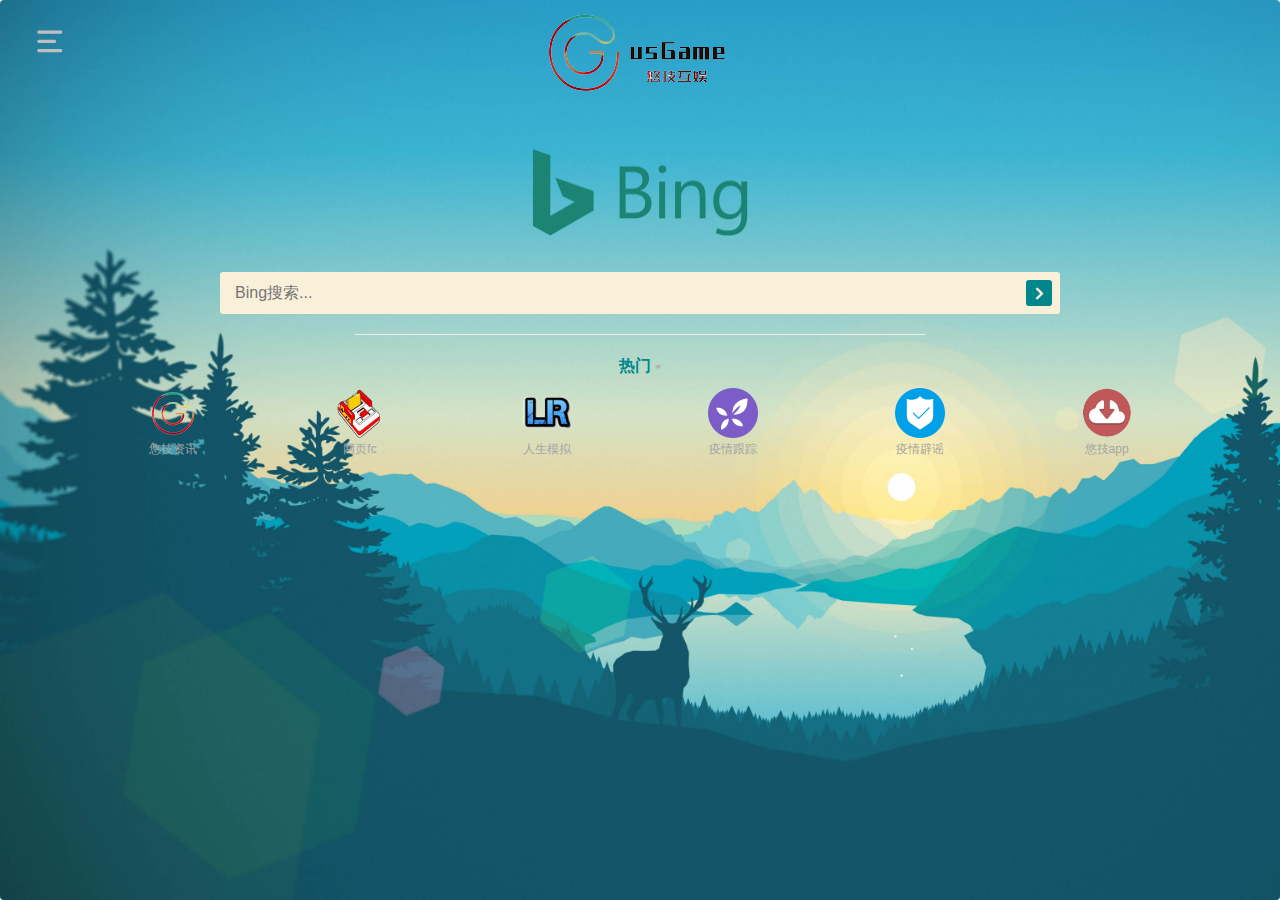
<file: index.html>
<!DOCTYPE html>
<html>
<head>
  <meta http-equiv="Content-Type" content="text/html; charset=UTF-8">
  <meta name="viewport" content="width=device-width, initial-scale=1.0">
  <meta http-equiv="X-UA-Compatible" content="IE=edge,chrome=1">
  <title id="title">usGame-悠技聚合-悠技导航</title>
  <meta name="keywords" content="悠技互娱导航">
  <meta name="description" content="悠技互娱导航">
  <link rel="stylesheet icon" href="img/icon.ico"/>
  <link rel="stylesheet" type="text/css" href="bootstrap/bootstrap.css">
  <link rel="stylesheet" href="css/font-awesome.min.css">
  <script type="text/javascript" src="js/jQuery.js"></script>
  <script type="text/javascript" src="bootstrap/bootstrap.min.js"></script>
  <link rel="stylesheet" href="css/slideout.css">
  <script>
	var now = new Date().getTime();
    document.write('<link href="css/style.css?v=' + now + '" rel="stylesheet" type="text/css"/>');
    // 百度统计
	var _hmt = _hmt || [];
	(function() {
	var hm = document.createElement("script");
	hm.src = "https://hm.baidu.com/hm.js?2a0e148083da170f381e332bab29f4f8";
	var s = document.getElementsByTagName("script")[0]; 
	s.parentNode.insertBefore(hm, s);
	})();
</script>

<script>
	box.addEventListener('contextmenu', function(e){
      e.preventDefault();
  	});
</script>

</head>
<body>
  <nav id="menu" class="menu">
   <blockquote class="blockquote">▎ 工具</blockquote> 
   <ul>
    <a target="_blank" href="http://forsigner.com/browser-md5-file/"><li class="sidenav-btn">查询文件MD5<p>forsigner的项目</p></li></a> 
    <a target="_blank" href="http://www.speedtest.cn/"><li class="sidenav-btn">SpeedTest<p>测速网</p></li></a> 
    <a target="_blank" href="http://ip.tool.chinaz.com/"><li class="sidenav-btn">IP查询<p>站长工具</p></li></a> 
    <a target="_blank" href="https://www.mdeditor.com/"><li class="sidenav-btn">MD编辑器<p>在线编辑MD</p></li></a> 
    <a target="_blank" href="https://www.baiduwp.com/"><li class="sidenav-btn">网盘解析<p>破解云盘</p></li></a> 
    <a target="_blank" href="https://mm.edrawsoft.cn/"><li class="sidenav-btn">思维导图<p>在线思维导图工具</p></li></a>
    <a target="_blank" href="http://www.orgloft.com/page/luckyDraw.html"><li class="sidenav-btn">随机数<p>简单的随机数抽奖</p></li></a> 
    <a target="_blank" href="https://www.desmos.com/calculator"><li class="sidenav-btn">desmos<p>在线函数图生成</p></li></a> 
    <a target="_blank" href="https://123apps.com/cn/"><li class="sidenav-btn">123apps<p>免费网络应用</p></li></a> 
    <a target="_blank" href="https://tool.oschina.net/"><li class="sidenav-btn">OSCHINA<p>应有尽有</p></li></a> 
    <a target="_blank" href="https://5iux.cn/base64/"><li class="sidenav-btn">base64<p>加密解密base64</p></li></a> 
    <a target="_blank" href="http://ping.pe/"><li class="sidenav-btn">ping.pe<p>黑科技感的ping</p></li></a> 
    <a target="_blank" href="https://m.apkpure.com/cn/"><li class="sidenav-btn">Apkpure<p>国外类谷歌应用商店</p></li></a> 
   </ul> 
   <blockquote class="blockquote">▎ 文件传送</blockquote> 
   <ul> 
    <a target="_blank" href="https://cowtransfer.com/"><li class="sidenav-btn">奶牛快传<p>安全、省时高效</p></li></a> 
    <a target="_blank" href="https://www.wenshushu.cn/"><li class="sidenav-btn">文叔叔<p>传文件的酸爽！</p></li></a> 
    <a target="_blank" href="https://send.firefox.com/"><li class="sidenav-btn">FirefoxSend<p>安全高效火狐传送</p></li></a> 
    <a target="_blank" href="https://app.tmp.link/"><li class="sidenav-btn">TMPLink<p>简单临时文件中转</p></li></a> 
    <a target="_blank" href="https://pan.baidu.com/"><li class="sidenav-btn">百度云盘<p>毒！</p></li></a> 
   </ul> 
   <blockquote class="blockquote">▎ 社交媒体</blockquote> 
   <ul> 
    <a target="_blank" href="https://www.52pojie.cn/"><li class="sidenav-btn">吾爱破解<p>软件破解基地</p></li></a> 
    <a target="_blank" href="https://www.youtube.com/"><li class="sidenav-btn">Youtube<p>国外视频网站</p></li></a> 
    <a target="_blank" href="https://www.csdn.net/"><li class="sidenav-btn">CSDN<p>IT技术社区</p></li></a> 
    <a target="_blank" href="https://www.zhihu.com/"><li class="sidenav-btn">知乎<p>有问题，上知乎</p></li></a> 
    <a target="_blank" href="https://www.weibo.com/"><li class="sidenav-btn">微博<p>欣赏世界精彩瞬间</p></li></a> 
    <a target="_blank" href="https://www.instagram.com/"><li class="sidenav-btn">Instagram<p>国外图片分享社区</p></li></a> 
    <a target="_blank" href="https://twitter.com/"><li class="sidenav-btn">Twitter<p>国外微博</p></li></a> 
    <a target="_blank" href="https://www.facebook.com/"><li class="sidenav-btn">Facebook<p>一本面子书</p></li></a> 
   </ul> 
   <blockquote class="blockquote">▎ 个人网站</blockquote> 
   <ul> 
    <a target="_blank" href="/"><li class="sidenav-btn">悠技聚合<p>简约导航页</p></li></a> 
    <a target="_blank" href="/"><li class="sidenav-btn">悠技互娱<p>一站式互联网体验</p></li></a> 
   </ul> 
   <blockquote class="blockquote">▎ 新闻</blockquote> 
   <ul> 
    <a target="_blank" href="http://www.chinadaily.com.cn/"><li class="sidenav-btn">中国日报</li></a> 
    <a target="_blank" href="http://www.sc168.com/"><li class="sidenav-btn">顺德新闻</li></a> 
    <a target="_blank" href="http://news.cctv.com/"><li class="sidenav-btn">央视新闻</li></a> 
    <a target="_blank" href="https://www.thepaper.cn/"><li class="sidenav-btn">澎湃新闻</li></a> 
    <a target="_blank" href="https://www.hk01.com/"><li class="sidenav-btn">香港01</li></a> 
    <a target="_blank" href="https://www.msn.com/zh-tw/news"><li class="sidenav-btn">台湾即时新闻</li></a> 
    <a target="_blank" href="https://www.bbc.com/"><li class="sidenav-btn">BBC</li></a> 
    <a target="_blank" href="https://www.nhk.or.jp/"><li class="sidenav-btn">NHK</li></a> 
   </ul> 
   <blockquote class="blockquote">▎ 追剧</blockquote> 
   <ul> 
    <a target="_blank" href="https://www.bilibili.com"><li class="sidenav-btn">bilibili<p>二次元鬼畜聚集地</p></li></a> 
    <a target="_blank" href="http://www.rrys2019.com/"><li class="sidenav-btn">YYeTs<p>人人字幕组</p></li></a> 
    <a target="_blank" href="https://ddrk.me/"><li class="sidenav-btn">低端影视<p>超清在线视频站</p></li></a> 
    <a target="_blank" href="https://www.biyov.com/"><li class="sidenav-btn">比优视频<p>人生如戏</p></li></a> 
    <a target="_blank" href="http://www.novipnoad.com/"><li class="sidenav-btn">NO视频<p>不负追剧好时光</p></li></a> 
    <a target="_blank" href="http://www.doki8.com/"><li class="sidenav-btn">doki8<p>心动日剧</p></li></a> 
    <a target="_blank" href="http://www.zzrbl.com/"><li class="sidenav-btn">猪猪日部落<p>猪猪日剧字幕组</p></li></a> 
    <a target="_blank" href="https://bde4.com/"><li class="sidenav-btn">哔嘀影视<p>热门最新电影</p></li></a> 
    <a target="_blank" href="http://1090ys.com/"><li class="sidenav-btn">1090影视<p>挺全的电影</p></li></a> 
    <a target="_blank" href="https://www.shenma4480.com/"><li class="sidenav-btn">神马影院<p>神马都有？</p></li></a> 
   </ul> 
   <blockquote class="blockquote">▎ 开发</blockquote> 
   <ul> 
    <a target="_blank" href="https://developer.mozilla.org/zh-CN/"><li class="sidenav-btn">MDN<p>服务开发者</p></li></a> 
    <a target="_blank" href="https://cdnjs.com/"><li class="sidenav-btn">cdnjs<p>Web开发资源</p></li></a> 
    <a target="_blank" href="https://www.w3school.com.cn/"><li class="sidenav-btn">W3school<p>Web技术教程</p></li></a> 
    <a target="_blank" href="https://github.com/"><li class="sidenav-btn">Github<p>分布式版本管理</p></li></a> 
    <a target="_blank" href="https://codepen.io/"><li class="sidenav-btn">Codepen<p>Coding online</p></li></a> 
    <a target="_blank" href="https://uigradients.com/"><li class="sidenav-btn">uiGradients<p>网页设计配色</p></li></a> 
    <a target="_blank" href="https://cssfx.netlify.com/"><li class="sidenav-btn">CSSFX<p>CSS效果</p></li></a> 
    <a target="_blank" href="https://www.faviator.xyz/"><li class="sidenav-btn">Faviator<p>自动生成图标</p></li></a> 
    <a target="_blank" href="https://www.iconfont.cn/"><li class="sidenav-btn">IconFont<p>阿里巴巴图标库</p></li></a> 
    <a target="_blank" href="https://cloudconvert.com/"><li class="sidenav-btn">FileConvert<p>文件转换器</p></li></a> 
   </ul> 
   <blockquote class="blockquote">▎ 关于我的</blockquote> 
   <ul> 
    <a target="_blank" href="/"><li class="sidenav-btn"><p>悠技聚合</p></li></a> 
    <a href="/"><li class="sidenav-btn"><p>悠技资讯</p></li></a>
   </ul> 
   <blockquote class="blockquote">▎ 设置</blockquote> 
   <ul> 
    <a href="#"><li class="sidenav-btn" id="night">夜间模式</li></a>
    <a href="#"><li class="sidenav-btn" id="bg">显示/隐藏壁纸</li></a>
   </ul> 
  </nav>

  <!-- 主页面 -->
  <main id="main" class="panel">
  <!-- 天气 -->
  <div id="tp-weather-widget"></div>
   <!-- 主容器 -->
   <div class="container">

    <!-- 侧边栏按钮 -->
    <img class="slidebtn btn-hamburger js-slideout-toggle" src="img/menu.svg" /> 
	<img src="img/logo.png" />
    <!-- 搜索盒子 --> 
    <div class="search-box"> 
     <!-- logo --> 
     <div id="logo"> 
      <div id="state"> 
       <a href="folder://"><img id="img" src="img/bing.png" /></a> 
      </div> 
     </div>

     <!-- 搜索框 --> 
     <div class="inputDiv">
      <form id="form" action="https://cn.bing.com/search" target="_self" onsubmit="return check()"> 
      <input id="inputText" type="text" placeholder="Bing搜索..." name="q" size="30" baidusug="1" /> 
      <button id="submitButton" class="submitButton" type="submit"></button>
      </form>
      <!-- 搜索提示词 -->
      <div id="searchlist">
        <ul id="list"></ul>
      </div>
    </div>

    <!-- 书签、引擎选择器 --> 
    <div id="Select" class="Select" onclick="select()">
     <hr>热门 
     <img src="img/search-change.svg?v=2ae7ab8" />
    </div> 
    <!-- 书签 --> 
    <div id="folder" class="folder"> 
     <ul></ul>
    </div> 

    <!-- 导航引擎 --> 
    <div id="nav" class="nav"> 
     <ul></ul> 
    </div>
   </div> 
	
	 
	</div>
	
  </main>

<script type="text/javascript" src="js/slideout.min.js"></script>
<script type="text/javascript">
  var slideout = new Slideout({
    'panel': document.getElementById('main'),
    'menu': document.getElementById('menu'),
    'padding': 290,
    'tolerance': 70
  });
  document.querySelector('.js-slideout-toggle').addEventListener('click',
  function() {
    slideout.toggle();
  });
  document.querySelector('.menu').addEventListener('click',
  function(eve) {
    if (eve.target.nodeName === 'A') {
      slideout.close();
    }
  });
  $(document).click(function(e) {
    var Class = $(e.target).attr("class");
    var Id = $(e.target).attr("id");
    if (Class == 'panel slideout-panel slideout-panel-left' || Class == 'folder-item col-xs-3 col-sm-2' || Class == 'search-box' || Id == 'inputText' || Id == 'logo') {
      slideout.close();
    }
  });
</script>
	
	
	
</body>
<script type="text/javascript">
  document.write('<script src="js/main.js?v=' + now + '"><\/script\>');
</script> 
</html>
</file>
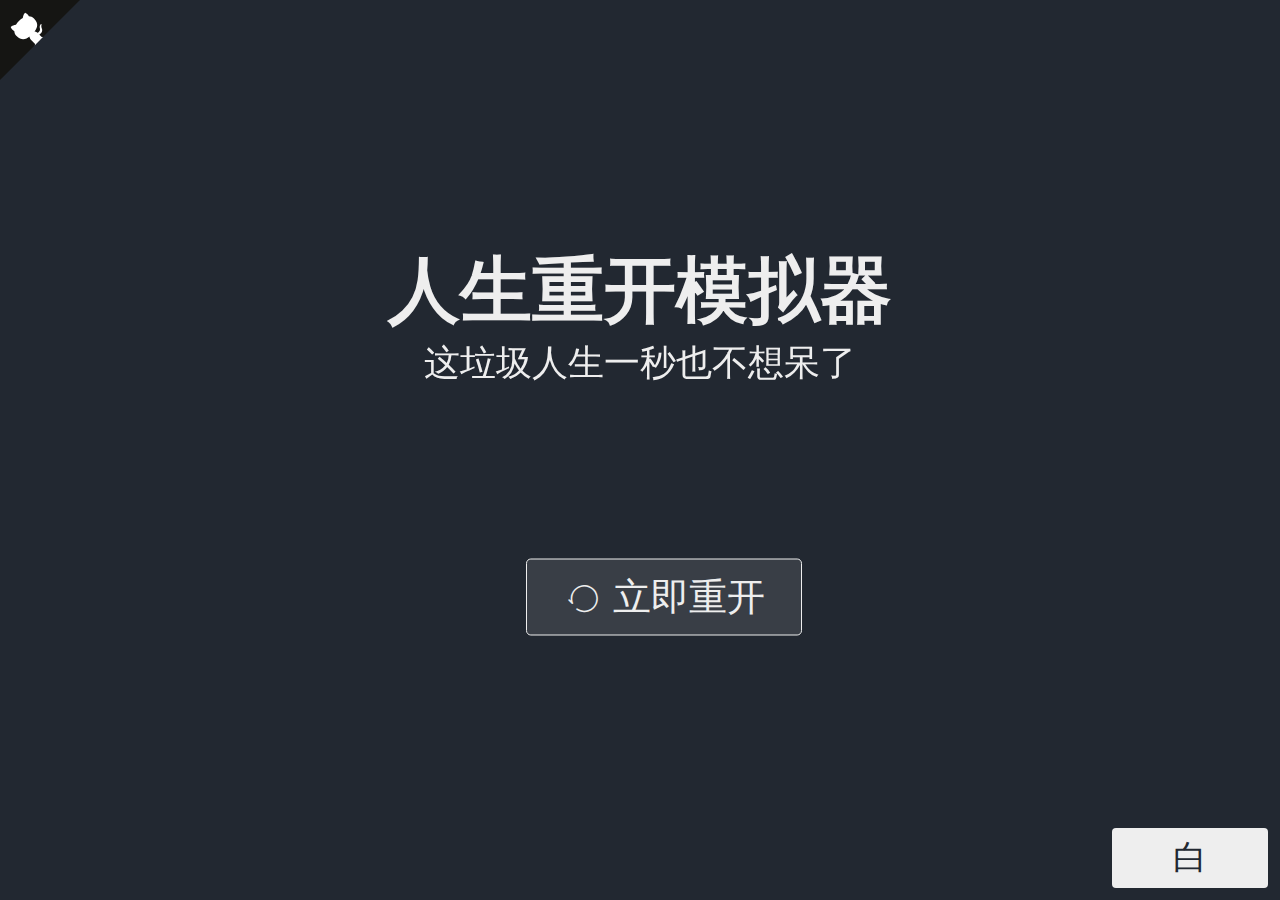
<file: game/life/view/index.html>
<!DOCTYPE html>
<html lang="en">
<head>
    <meta charset="UTF-8">
    <meta http-equiv="X-UA-Compatible" content="IE=edge">
    <meta name="viewport" content="width=device-width, initial-scale=1.0">
    <meta name="description" content="やり直すんだ。そして、次はうまくやる。"/>
    <meta name="keywords" content="人生重开模拟器 liferestart life restart remake 人生重来"/>
    <link id="themeLink" rel="stylesheet" href="light.css">
    <link rel="manifest" href="./manifest.json">
    <title>悠技互娱 - 人生模拟器</title>
</head>
<body>
  <div class="banners-container">
    <div class="banners">
      <div class="banner error">
        <div class="banner-icon"><span class="iconfont">&#xe6a1;</span></div>
        <pre class="banner-message">Oops! Something went wrong!</pre>
        <div class="banner-close" onclick="hideBanners()"><span class="iconfont">&#xe6a8;</span></div>
      </div>
      <div class="banner success">
        <div class="banner-icon"><span class="iconfont">&#xe6a2;</span></div>
        <pre class="banner-message">Everything was fine!</pre>
        <div class="banner-close" onclick="hideBanners()"><span class="iconfont">&#xe6a8;</span></div>
      </div>
      <div class="banner info">
        <div class="banner-icon"><span class="iconfont">&#xe6a3;</span></div>
        <pre class="banner-message">Here is some useful information</pre>
        <div class="banner-close" onclick="hideBanners()"><span class="iconfont">&#xe6a8;</span></div>
      </div>
    </div>
  </div>
  <a href="https://www.itudouni.top/" class="github-corner" style="z-index: 9999;" aria-label="View source on GitHub"><svg width="80" height="80" viewBox="0 0 250 250" style="fill:#151513; color:#fff; position: absolute; top: 0; border: 0; left: 0; transform: scale(-1, 1);" aria-hidden="true"><path d="M0,0 L115,115 L130,115 L142,142 L250,250 L250,0 Z"></path><path d="M128.3,109.0 C113.8,99.7 119.0,89.6 119.0,89.6 C122.0,82.7 120.5,78.6 120.5,78.6 C119.2,72.0 123.4,76.3 123.4,76.3 C127.3,80.9 125.5,87.3 125.5,87.3 C122.9,97.6 130.6,101.9 134.4,103.2" fill="currentColor" style="transform-origin: 130px 106px;" class="octo-arm"></path><path d="M115.0,115.0 C114.9,115.1 118.7,116.5 119.8,115.4 L133.7,101.6 C136.9,99.2 139.9,98.4 142.2,98.6 C133.8,88.0 127.5,74.4 143.8,58.0 C148.5,53.4 154.0,51.2 159.7,51.0 C160.3,49.4 163.2,43.6 171.4,40.1 C171.4,40.1 176.1,42.5 178.8,56.2 C183.1,58.6 187.2,61.8 190.9,65.4 C194.5,69.0 197.7,73.2 200.1,77.6 C213.8,80.2 216.3,84.9 216.3,84.9 C212.7,93.1 206.9,96.0 205.4,96.6 C205.1,102.4 203.0,107.8 198.3,112.5 C181.9,128.9 168.3,122.5 157.7,114.1 C157.9,116.9 156.7,120.9 152.7,124.9 L141.0,136.5 C139.8,137.7 141.6,141.9 141.8,141.8 Z" fill="currentColor" class="octo-body"></path></svg><style>.github-corner:hover .octo-arm{animation:octocat-wave 560ms ease-in-out}@keyframes octocat-wave{0%,100%{transform:rotate(0)}20%,60%{transform:rotate(-25deg)}40%,80%{transform:rotate(10deg)}}@media (max-width:500px){.github-corner:hover .octo-arm{animation:none}.github-corner .octo-arm{animation:octocat-wave 560ms ease-in-out}}</style></a>

  <script src="../lib/jquery-3.6.0.min.js"></script>
  <script src="../lib/dom-to-image.min.js"></script>
  <script src="../public/bundle.js"></script>
  <script>
    if ('serviceWorker' in navigator) {
      window.addEventListener('load', function () {
        navigator.serviceWorker.register('./sw.js', {scope: '.'})
          .then(function (registration) {
            console.log('ServiceWorker registration successful');
          })
          .catch(function (err) {
            console.log('ServiceWorker registration failed');
          });
      });
    }
  </script>
</body>
</html>
</file>
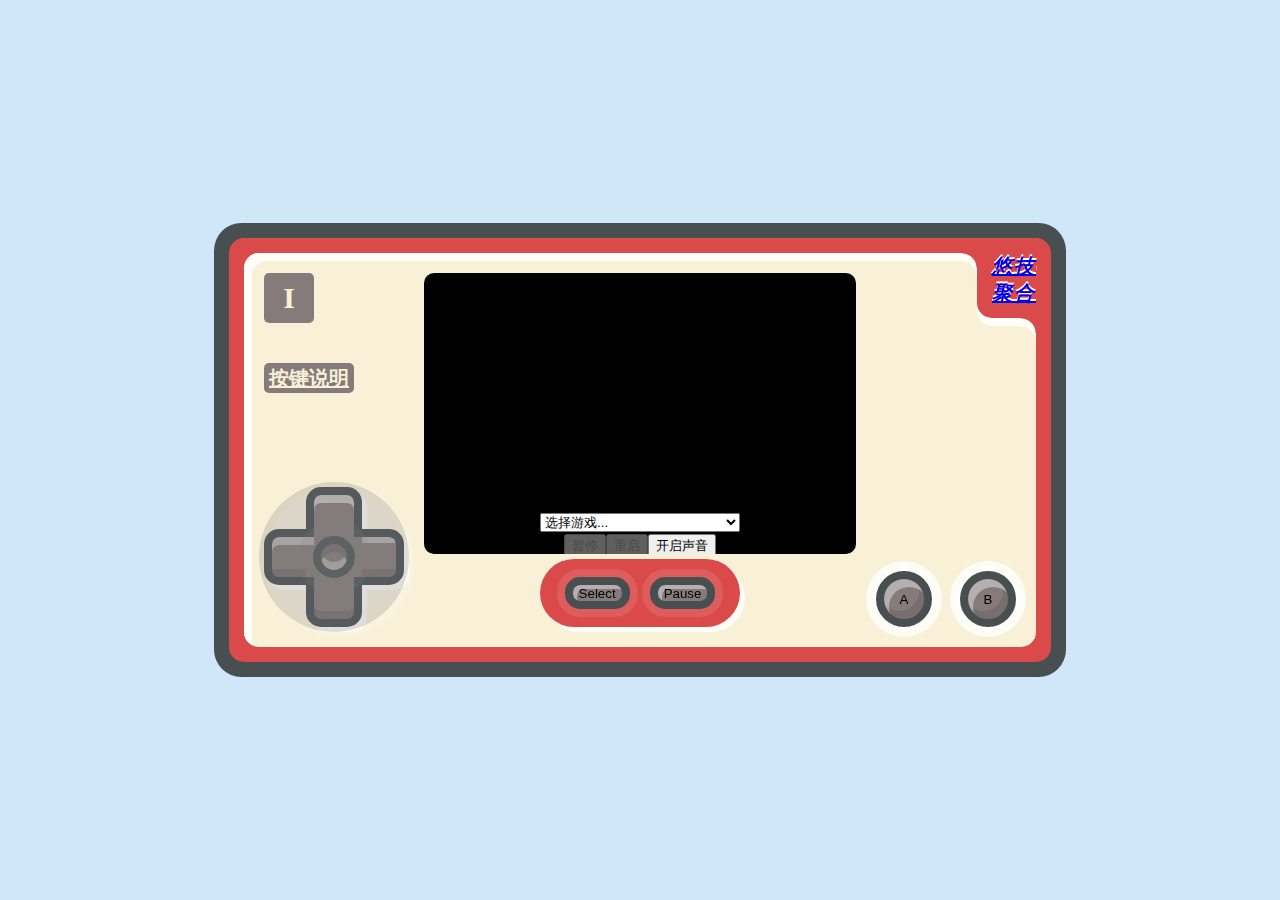
<file: game/fc/fc.htm>
<html>  
<head>
    <meta charset="UTF-8">
    <meta name="viewport" content="width=device-width, initial-scale=1,user-scalable=no">
    <meta http-equiv="X-UA-Compatible" content="ie=edge">
    <meta name="format-detection" content="telephone=no">
    <meta name="format-detection" content="email=no">
    <meta name="apple-mobile-web-app-capable" content="yes">
    <meta name="full-screen" content="yes">
    <meta name="browsermode" content="application">
    <meta name="x5-orientation" content="landscape">
    <meta name="x5-fullscreen" content="true">
    <meta name="x5-page-mode" content="app">
    <title>悠技互娱 - 在线fc模拟器</title>
    <meta name="keywords" content="fc,在线fc游戏,fc在线模拟器,nes在线模拟器,魂斗罗,超级玛丽,忍者龙剑传," />
    <meta name="description" content="任天堂FC/NES原版ROM在线玩，可以近乎完美的还原fc卡带游戏的视频和声音。" />
    <link href="css/jsnes.css" rel="stylesheet" type="text/css" />
    <link rel="shortcut icon" href="favicon.ico">
    <style>
        .function button, .action button{
            color:#000;
        }
        .function button{
            height:32px;
            width:auto;
        }
    </style>
</head>
<!-- /**
 * fc在线玩
 * Gitee 开源地址：https://gitee.com/feiyu22/jsnes
 * 转载或使用时，还请保留以上信息，谢谢！
 */ -->
<body>
    <div class="main">
        <div class="panel">
            <div class="controller-area">
                <div class="controller">
                    <div id="controls-direction">
                        <div id="controls-rocker"></div>
                        <button role="BUTTON_UP" class="up joydirection" id="joystick_btn_up">up</button>
                        <button role="BUTTON_RIGHT" class="right joydirection" id="joystick_btn_right">right</button>
                        <button role="BUTTON_DOWN" class="down joydirection" id="joystick_btn_down">down</button>
                        <button role="BUTTON_LEFT" class="left joydirection" id="joystick_btn_left">left</button>
                    </div>
                </div>
                <div class="joy">I</div>
                <div>
				<a href="/game/fc/help.htm" class="readme">按键说明</a>
				</div>
            </div>
            <div class="function-area">
                <div class="screen">
                    <div id="emulator" align="center" style="width:100%;height:100%"></div>
                </div>
                <div class="function">
                    <button class="controls-center-select joybtn" id="joystick_btn_select" role="BUTTON_SELECT">Select</button>
                    <button class="controls-center-start joybtn" id="joystick_btn_start" role="BUTTON_START">Pause</button>
                </div>
            </div>
            <div class="action-area">
                <div class="action">
                    <div id="controls-fire">
                        <button class="a joybtn" role="BUTTON_A" id="joystick_btn_A">A</button>
                        <button class="b joybtn" role="BUTTON_B" id="joystick_btn_B">B</button>
                    </div>
                </div>
            </div>
            <div class="sign"><a href="/">悠技 <br> 聚合</a></div>
        </div>
    </div>
</body>
<script src="lib/jquery-1.4.2.min.js" type="text/javascript" charset="utf-8"></script>
<script src="lib/dynamicaudio-min.js" type="text/javascript" charset="utf-8"></script>
<script src="source/nes.js" type="text/javascript" charset="utf-8"></script>
<script src="source/utils.js" type="text/javascript" charset="utf-8"></script>
<script src="source/cpu.js" type="text/javascript" charset="utf-8"></script>
<script src="source/keyboard.js" type="text/javascript" charset="utf-8"></script>
<script src="source/mappers.js" type="text/javascript" charset="utf-8"></script>
<script src="source/papu.js" type="text/javascript" charset="utf-8"></script>
<script src="source/ppu.js" type="text/javascript" charset="utf-8"></script>
<script src="source/rom.js" type="text/javascript" charset="utf-8"></script>
<script src="source/ui.js" type="text/javascript" charset="utf-8"></script>
<script src="lib/debug.mini.js" type="text/javascript" charset="utf-8"></script>
<script src="lib/nipplejs.min.js" type="text/javascript" charset="utf-8"></script>
<script src="lib/joystick.js" type="text/javascript" charset="utf-8"></script>
<script type="text/javascript" charset="utf-8">
    var nes;
    $(function() {
        nes = new JSNES({
            'ui': $('#emulator').JSNESUI({
                "经典": [
                    ['纽约大拳猫', 'roms/rom2/RockinCats.nes'],
                    ['赤影战士 Kage', 'roms/other/Kage.nes'],
                    ['中国象棋', 'roms/other/Zhong Guo Xiang Qi.nes'],
                    ['吃豆精灵 (J) (V1.1) Pac-Man [!]', 'roms/other/Pac-Man.nes'],
                    ['沙罗曼蛇 (U) Life Force', 'roms/rom2/Life Force [!].nes'],
                    ['1943 (U) 1943 - The Battle of Midway', 'roms/rom2/1943.nes'],
                    ['脱狱 Cross Fire (J)', 'roms/rom2/Cross Fire (J).nes'],
                    ['撞球咖啡馆 Shufflepuck Cafe', 'roms/rom2/Shufflepuck Cafe.nes'],
                    ['功夫 (J) (V1.2) Yie Ar Kung-Fu [!]', 'roms/rom1/(J) (V1.2) Yie Ar Kung-Fu [!].nes'],
                ],
                "魂斗罗": [
                    ['魂斗罗1(U)30', 'roms/Contra/Contra1(U)30.nes'],
                    ['魂斗罗1(U)30F', 'roms/Contra/Contra1(U)30F.nes'],
                    ['魂斗罗1(U)30L', 'roms/Contra/Contra1(U)30L.nes'],
                    ['魂斗罗1(U)30M', 'roms/Contra/Contra1(U)30M.nes'],
                    ['魂斗罗1(U)30S', 'roms/Contra/Contra1(U)30S.nes'],
                    ['魂斗罗1(U)F', 'roms/Contra/Contra1(U)F.nes'],
                    ['魂斗罗1(U)L', 'roms/Contra/Contra1(U)L.nes'],
                    ['魂斗罗1(U)M', 'roms/Contra/Contra1(U)M.nes'],
                    ['魂斗罗1(U)S', 'roms/Contra/Contra1(U)S.nes'],
                ],
                "坦克": [
                    ['坦克 (Ch) Missile Tank', 'roms/rom1/(Ch) Missile Tank.nes'],
                    ['坦克 (Ch) Tank 1990', 'roms/rom1/(Ch) Tank 1990.nes'],
                    ['坦克 (J) Battle City', 'roms/rom1/(J) Battle City.nes'],
                ],
                "超级玛丽": [
                    ['超级马里奥1 (W) Super Mario Bros. [!]', 'roms/rom1/(W) Super Mario Bros. [!].nes'],
                    ['超级马里奥2 (W) Super Mario Bros. 3 (U)', 'roms/bfirsh/Super Mario Bros. 3 (U) (PRG1) [!].nes'],
                    ['马里奥拆屋工 (W) Wrecking Crew [!]', 'roms/rom1/(W) Wrecking Crew [!].nes'],
                    ['马里奥医生 Dr. Mario (JU)', 'roms/bfirsh/Dr. Mario (JU).nes'],
                ],
                "双截龙": [
                    ['双截龙1 Double Dragon1', 'roms/Double Dragon/Double Dragon1.nes'],
                    ['双截龙2 Double Dragon2', 'roms/Double Dragon/Double Dragon2.nes'],
                    ['双截龙3 Double Dragon3', 'roms/Double Dragon/Double Dragon3.nes'],
                    ['双截龙4 Double Dragon4', 'roms/Double Dragon/Double Dragon4.nes'],
                ],
                "淘金者": [
                    ['淘金者(汉化)', 'roms/rom1/TaoJinZhe.nes'],
                    ['淘金者(J)', 'roms/rom1/Championship Lode Runner (J).nes'],
                ],
                "俄罗斯方块": [
                    ['俄罗斯方块LJ65', 'roms/lj65/lj65.nes'],
                    ['俄罗斯方块Tetris(U)', 'roms/other/Tetris (U) [!].nes'],
                    ['俄罗斯方块Tetris 2(U)', 'roms/other/Tetris 2 (U) [!].nes'],
                ],
                "赛车": [
                    ['F1赛车 (J) F-1 Race [!]', 'roms/rom1/(J) F-1 Race [!].nes'],
                    ['摩托车大赛 (JU) (PRG0) Mach Rider [!]', 'roms/rom1/(JU) (PRG0) Mach Rider [!].nes'],
                    ['越野机车 (JU) Excitebike [!]', 'roms/rom1/(JU) Excitebike [!].nes'],
                    ['火箭车 (J) Road Fighter [!]', 'roms/rom1/(J) Road Fighter [!].nes'],
                ],
                "1981": [
                    ['五子棋 (5) 日版', 'roms/1981/5.nes'],
                ],
                // "不可用": [
                //     ['Concentration Room', 'roms/croom/croom.nes'],
                //     ['LJ65', 'roms/lj65/lj65.nes'],
                //     ['赤色要塞 (KC) Jackal', 'roms/other/Jackal.nes'],
                //     ['花式撞球 (U) Side Pocket', 'roms/rom2/Side Pocket.nes'],
                //     ['彩虹岛 (U) Rainbow Islands', 'roms/rom2/Rainbow Islands.nes'],
                //     ['快打旋风 (U) Mighty Final Fight', 'roms/rom2/Mighty Final Fight.nes'],

                //     ['七宝奇谋1 (J) Goonies, The [!]', 'roms/rom1/(J) Goonies, The [!].nes'],
                //     ['俄罗斯方块 (Tengen) Tetris [!]', 'roms/rom1/(Tengen) Tetris [!].nes'],
                //     ['兵蜂1 (J) TwinBee [!]', 'roms/rom1/(J) TwinBee [!].nes'],
                //     ['冒险岛1 (J) Takahashi Meijin no Bouken Shima [!]', 'roms/rom1/(J) Takahashi Meijin no Bouken Shima [!].nes'],
                //     ['南极大冒险 (J) Antarctic Adventure [!]', 'roms/rom1/(J) Antarctic Adventure [!].nes'],
                //     ['叮当1 (J) Dig Dug [!]', 'roms/rom1/(J) Dig Dug [!].nes'],

                //     ['影之传说 (J) Kage no Densetsu [!]', 'roms/rom1/(J) Kage no Densetsu [!].nes'],
                //     ['打砖块1 (J) Arkanoid [!]', 'roms/rom1/(J) Arkanoid [!].nes'],
                //     ],
                "忍者龙剑传": [
                    ['忍者龙剑传1 (PC10) Ninja Gaiden', 'roms/Ninja_Gaiden/Ninja_Gaiden1.nes'],
                    ['忍者龙剑传2 (PC10) Ninja Gaiden II - The Dark Sword of Chaos', 'roms/Ninja_Gaiden/Ninja_Gaiden2.nes'],
                    ['忍者龙剑传3 (PC10) Ninja Gaiden III - The Ancient Ship of Doom', 'roms/Ninja_Gaiden/Ninja_Gaiden3.nes'],
                    ['小蜜蜂 (J) Galaxian [!]', 'roms/rom1/(J) Galaxian [!].nes'],
                    ['AV麻雀俱乐部 (Hacker) AV Mahjongg', 'roms/rom1/(Hacker) AV Mahjongg.nes'],
                ],
				"想玩更多请联系QQ601083006": [
                   // ['五子棋 (5) 日版', 'roms/1981/5.nes'],
                ],
            })
        });
    });
</script>
<!--[if IE]>
    <script type="text/vbscript" src="source/jsnes-ie-hacks.vbscript"></script>
<![endif]-->
<script>
    function touchDwon(evt) {
    nes.keyboard.keyDown({
        keyCode: evt.keyCode
    });
};

function touchUp(evt) {
    nes.keyboard.keyUp({
        keyCode: evt.keyCode
    });
};

function select(val) {
    if (val.substring(0, 1) == "#") {
        return document.querySelector(val);
    } else {
        return document.getElementById(val);
    }
}

var joystick = new Joystick({
    el: select("controls-rocker"),
    mode: 'static',
    color: "#808080",
    size: 150,
    isFourBtn: false,
    keyCodes: [87, 83, 65, 68],
    btn_down_fn: touchDwon,
    btn_up_fn: touchUp,
    relative: true,
});
joystick.init();
</script>
</html>
</file>
<file: css/slideout.css>
html,
body {
  width: 100%;
  height: 100%;
  font: 100%/1.4em 'Calibre Light', 'Helvetica Neue', Helvetica, Arial, sans-serif;
  margin: 0 auto;
  color: #222;
  -webkit-text-size-adjust: none;
  -webkit-font-smoothing: antialiased;
}

body,
.panel {
  background-color: #fff;
}

.menu {
  background-color: #EDEDED;
}

a {
  color: #4B5;
  text-decoration: none;
}

/*底部留白*/
.panel {
  text-align: center;
  padding-top: 5px;
  min-height: 100%;
}

/*侧边栏按钮*/
.btn-hamburger {
  cursor: pointer;
  width: 40px;
  height: 40px;
  border: none;
  position: absolute;
  top: 15px;
  left: 10px;
  outline: none;
}

.btn-hamburger img {
  width: 40px;
  height: 40px;
}

/*中屏幕*/
@media all and (min-width:40em) {
  .btn-hamburger {
    top: 20px;
    left: 30px;
  }
}

.menu,
.slideout-menu {
  position: fixed;
  left: 0;
  top: 0;
  bottom: 0;
  right: 0;
  z-index: 0;
  width: 290px;
  overflow-y: scroll;
  -webkit-overflow-scrolling: touch;
  display: none;
}

.panel,
.slideout-panel {
  position: relative;
  z-index: 1;
}

.slideout-open,
.slideout-open body {
  overflow: hidden;
}

.slideout-open .slideout-menu {
  display: block;
}
</file>
<file: css/style.css>
/*公共布局*/
a,a:hover,a:visited {
	text-decoration: none;
}

span {
	background-color: transparent;
}

li {
	list-style: none;
}

ul {
	padding: 0 10px;
	display: inline-block;
	width: 100%;
	margin: 0 auto;
	margin: 0!important;
}

/*媒体查询*/
@media (max-width: 768px) {
	#main {
		background: url(../img/bg-xs.jpg) no-repeat;
		background-attachment: fixed;
		background-size: cover;
	}

	.inputDiv {
		margin: 30px 20px 0;
	}
}

@media (min-width: 768px) {
	#main {
		background: url(../img/bg.jpg) no-repeat;
		background-attachment: fixed;
		background-size: cover;
	}

	.inputDiv {
		margin: 30px 150px 0;
	}
}

#main {
	margin: 0;
	background-color: #fff
}

#menu::-webkit-scrollbar {/*滚动条整体样式*/
    width: 10px;     /*高宽分别对应横竖滚动条的尺寸*/
    height: 10px;
    scrollbar-arrow-color:red;
}
#menu::-webkit-scrollbar-thumb {/*滚动条里面小方块*/
    border-radius: 5px;
    -webkit-box-shadow: inset 0 0 5px rgba(0,0,0,0.2);
    background: rgba(0,0,0,0.2);
    scrollbar-arrow-color:red;
}
#menu::-webkit-scrollbar-track {/*滚动条里面轨道*/
    -webkit-box-shadow: inset 0 0 5px rgba(0,0,0,0.2);
    border-radius: 0;
    background: rgba(0,0,0,0.1);
}

/*搜索盒子*/
.search-box {
	margin-top: 20px;
}

#logo {
	margin: 0 auto;
}

#logo div {
	margin: 0 auto;
	width: 300px;
}

#img {
	animation: fade-in;
	animation-duration: 0.2s;
	-webkit-animation: fade-in 0.2s;
	width: 300px;
}

/*搜索提示词*/
#searchlist{
	width:100%;
	position: absolute;
	background-color: rgba(249,240,218,0.9);
	border-radius:5px;
	margin-top:10px;
	display: none;
}

#searchlist ul{
	padding: 10px;
}

#searchlist ul a li{
	color: #777;
	text-align: left;
	padding: 8px 0;
	border-radius:5px;
}

#searchlist ul a li:hover{
	color: lightcoral;
	background-color: #DCDCDC;
}

#searchlist ul a li span{
	-webkit-tap-highlight-color: #00000000;
    list-style: none;
    cursor: pointer;
    box-sizing: border-box;
    display: inline-block;
    width: 16px;
    height: 16px;
    font-size: 16px;
    line-height: 16px;
    text-align: center;
    background: lightblue;
    margin-right: 10px;
    border-radius: 10px;
    color: #999;
}

/*标签、导航选择器*/
.Select {
	margin: 20px auto 0;
	color: #00868B;
	font-weight: bold;
	text-align: center;
	cursor: pointer;
	width: 50%;
	font-size: 16px;
}

/*搜索框*/
.inputDiv {
	padding: 0;
	z-index: 0;
	animation: fade-in;
	animation-duration: 0.5s;
	-webkit-animation: fade-in 0.5s;
	position: relative;
	border-radius: 0px;
}

.inputDiv input, .inputDiv button {
	border: none;
	outline: none;
	border-radius: 3px;
}

.inputDiv input {
	width: 100%;
	height: 42px;
	background: #F9F0DA;
	color: #575757;
	padding-left: 15px;
	transition: box-shadow 0.2s;
	-moz-transition: box-shadow 0.2s;/* Firefox */
	-webkit-transition: box-shadow 0.2s;/* Safari and Chrome */
	-o-transition: box-shadow 0.2s;/* Opera */
}

.inputDiv input:focus {
	box-shadow: 0px 0px 0px 4px #F9F0DA;
}

.inputDiv button {
	height: 26px;
	width: 26px;
	padding: 2px;
	position: absolute;
	top: 8px;
	right: 8px;
	background: #00868B;
	cursor: pointer;
}

.inputDiv button:before {
	content: "\f105";
	font-family: FontAwesome;
	color: #F9F0DA;
	font-size: 20px;
	font-weight: bold;
}

/*侧边栏按钮*/
.slidebtn {
	border-radius: 50%;
	transition: background-color 0.2s;
}

.slidebtn:hover {
	background-color: rgba(211,211,211,0.2);
}

/*页脚*/
.footer {
	width: 0%;
	text-align:center;
}

/*标签*/
.folder {
	animation: fade-in;
	animation-duration: 1s;
	-webkit-animation: fade-in 1s;
	width: 100%;
	margin-top: 10px;
	display: block;
}

.folder-item{
	margin-bottom: 15px;
}

.folder-item-box , .folder-item-img {
	width: 50px;
	margin: 0 auto;
}

.folder-item-box p {
	font-size: 12px;
	color: #a5a5a5;
	width: 100%;
	margin: 0;
	text-align: center;
}

/*导航*/
.nav {
	animation: fade-in;
	animation-duration: 1s;
	-webkit-animation: fade-in 1s;
	width: 100%;
	margin-top: 10px;
	display: none;
}

/*侧边栏内容*/
blockquote {
	margin: 0!important;
	font-weight: bold;
	color: black;
}

.menu ul a li {
	float: left;
}

.sidenav-btn {
	font-size: 14px;
	margin: 2% 4%;
	padding: 6px;
	border-radius: 5px;
	background-color: #E3E3E3;
	color: black;
	display: block;
	text-align: center;
	text-decoration: none;
	width: 42%;
	transition: 0.3s;
 /*标签延迟0.3s显示*/
}

.sidenav-btn:hover {
	background-color: lightgray;
}

.sidenav-btn p {
	margin: 0;
	font-size: 10px;
	text-align: center;
	color: gray;
}

#tp-weather-widget .sw-container {
	z-index: 9;
	left: unset;
	right: 10px;
	top: unset;
	bottom: 10px;
	box-shadow: rgba(0, 0, 0, 0.15) 0px 0px 0px;
}

/*搜索返回提示词边框*/
.bdSug_wpr {
	box-shadow: #00868B 0px 0px 5px /*rgb(153, 102, 140) 0px 0px 5px*/;
}

/*动画*/
@keyframes fade-in {
	0% {
		opacity: 0;
	}/*初始状态 透明度为0*/  
	40% {
		opacity: 0;
	}/*过渡状态 透明度为0*/  
	100% {
		opacity: 1;
	}/*结束状态 透明度为1*/
}

@-webkit-keyframes fade-in {
/*针对webkit内核*/  
	0% {
		opacity: 0;
	}

	40% {
		opacity: 0;
	}

	100% {
		opacity: 1;
	}
}
</file>
<file: game/life/view/light.css>
@media (min-width:640px){html{font-size:24px;}}
@media (min-width:631px) and (max-width:639px){html{font-size:23.66px;}}
@media (min-width:622px) and (max-width:630px){html{font-size:23.33px;}}
@media (min-width:613px) and (max-width:621px){html{font-size:23px;}}
@media (min-width:604px) and (max-width:612px){html{font-size:22.66px;}}
@media (min-width:595px) and (max-width:603px){html{font-size:22.33px;}}
@media (min-width:586px) and (max-width:594px){html{font-size:22px;}}
@media (min-width:577px) and (max-width:585px){html{font-size:21.66px;}}
@media (min-width:568px) and (max-width:576px){html{font-size:21.33px;}}
@media (min-width:559px) and (max-width:567px){html{font-size:21px;}}
@media (min-width:550px) and (max-width:558px){html{font-size:20.66px;}}
@media (min-width:541px) and (max-width:549px){html{font-size:20.33px;}}
@media (min-width:533px) and (max-width:540px){html{font-size:20px;}}
@media (min-width:524px) and (max-width:532px){html{font-size:19.66px;}}
@media (min-width:515px) and (max-width:523px){html{font-size:19.33px;}}
@media (min-width:506px) and (max-width:514px){html{font-size:19px;}}
@media (min-width:497px) and (max-width:505px){html{font-size:18.66px;}}
@media (min-width:488px) and (max-width:496px){html{font-size:18.33px;}}
@media (min-width:480px) and (max-width:487px){html{font-size:18px;}}
@media (min-width:471px) and (max-width:479px){html{font-size:17.66px;}}
@media (min-width:462px) and (max-width:470px){html{font-size:17.33px;}}
@media (min-width:453px) and (max-width:461px){html{font-size:17px;}}
@media (min-width:444px) and (max-width:452px){html{font-size:17.12px;}}
@media (min-width:435px) and (max-width:443px){html{font-size:16.33px;}}
@media (min-width:426px) and (max-width:434px){html{font-size:16px;}}
@media (min-width:417px) and (max-width:425px){html{font-size:15.66px;}}
@media (min-width:408px) and (max-width:416px){html{font-size:15.33px;}}
@media (min-width:400px) and (max-width:407px){html{font-size:15px;}}
@media (min-width:391px) and (max-width:399px){html{font-size:14.66px;}}
@media (min-width:382px) and (max-width:390px){html{font-size:14.33px;}}
@media (min-width:374px) and (max-width:381px){html{font-size:14px;}}
@media (min-width:365px) and (max-width:373px){html{font-size:13.66px;}}
@media (min-width:356px) and (max-width:364px){html{font-size:13.33px;}}
@media (min-width:347px) and (max-width:355px){html{font-size:13px;}}
@media (min-width:338px) and (max-width:346px){html{font-size:12.66px;}}
@media (min-width:329px) and (max-width:337px){html{font-size:12.44px;}}
@media (max-width:328px){html{font-size:12px;}}

@font-face {
  font-family: 'iconfont';
  src: url('iconfont.woff2?t=1628944689555') format('woff2'),
    url('iconfont.woff?t=1628944689555') format('woff'),
    url('iconfont.ttf?t=1628944689555') format('truetype');
}

* {
  margin: 0;
  padding: 0;
}

html {
  font-family: PingFangSC, 'Noto Sans CJK SC', 'MS Yahei';
}

body {
  user-select: none;
}

#main {
  display: flex;
  flex-direction: column;
  width: 100%;
  max-width: 30rem;
  height: 100%;
  text-align: center;
  box-sizing: border-box;
  position: relative;
}

#title {
  position: fixed;
  font-size: 3rem;
  font-weight: 700;
  top: 35%;
  left: 50%;
  white-space: nowrap;
  transform: translate(-50%, -50%);
  color: #000;
}

#restart {
  position: fixed;
  top: 65%;
  left: 50%;
  transform: translate(-50%, -50%);
}

#restart .iconfont {
  margin-right: 0.5rem;
}

#next {
  display: none;
}

#talentSelectedView {
  flex: 0 1 auto;
}

.mainbtn {
  margin: 0.5rem 1rem 1rem;
  padding: 0.5rem 1.5rem;
  background-color: #FFFFFF;
  border: 1px #CCCCCC solid;
  border-radius: 0.2rem;
  color: #000000;
  font-size: 1.6rem;
  white-space: nowrap;
  cursor: pointer;
}

.mainbtn:hover {
  background: #ff7878;
  color: #FFFFFF;
  transition: all .4s ease 0s;
}

.btn-area {
  display: flex;
  flex-direction: row;
}

.btn-area>.mainbtn {
  flex: 1;
}

.iconfont {
  display: inline-block;
  vertical-align: middle;
  font-family: "iconfont" !important;
  font-style: normal;
  -webkit-font-smoothing: antialiased;
  -moz-osx-font-smoothing: grayscale;
}

.sponsor,
#specialthanks,
#achievement {
  position: fixed;
  top: 4rem;
  right: 1rem;
  padding: 0.1rem;
  width: 6rem;
  border: none;
  border-radius: 0.2rem;
  background-color:lightsteelblue;
  font-size: 1.4rem;
  color: #EEEEEE;
  cursor: pointer;
  z-index:2;
  word-wrap: none;
}

#specialthanks {
  background-color: #5865F2;
  top: 1rem;
}

.sponsor {
  top: auto;
  bottom: 0;
  width: auto;
  padding: 0.5rem;
}

#spthx {
  position: fixed;
  display: grid;
  top: 4rem;
  bottom: 5rem;
  left: 50%;
  width: 30rem;
  max-width: calc(100% - 2rem);
  transform: translateX(-50%);
}

#spthx ul {
    list-style-type: none;
    padding: 0;
}

#spthx ul li {
  margin: 0;
}

#spthx ul.g1 {
  display: grid;
  max-block-size: 9rem;
  max-height: 9rem;
  overflow: scroll;
}

#spthx ul.g1 li {
  display: inline-grid;
  background-color: orange;
  margin-bottom: 0.5rem;
  padding: 0.2rem 0;
  grid-template-columns: 7rem auto;
}

#spthx ul.g1 li .name {
  padding: 0 0.5rem;
  font-weight: 700;
}

#spthx ul.g1 li .comment {
  padding: 0 0.5rem;
}

#spthx ul.g2 {
  display: grid;
  grid-template-columns: 50% 50%;
  overflow: scroll;
}

#spthx ul.g2 li {
  text-align: center;
}

.title {
  font-size: 1.5rem;
  font-weight: 700;
  padding: 1rem;
}

ul#total,
#achievements {
  list-style-type: none;
  display: grid;
  justify-items: center;
  grid-template-columns: 50% 50%;
  grid-auto-columns: max-content;
  justify-content: center;
}

ul#total li,
#achievements li {
  position: relative;
  display: inline-grid;
  margin: 0.5rem;
  width: 12rem;
  height: 6rem;
  align-items: center;
}

ul#total li .achievementtitle,
#achievements li .achievementtitle{
  font-weight: 700;
  font-size: 1.2rem;
}

#achievements {
  overflow: scroll;
}

#themeToggleBtn {
  padding: 0 0.7rem;
  width: 6.5rem;
  background-color:#222831;
  border: none;
  border-radius: 4px;
  font-size: 1.4rem;
  color: #EEEEEE;
  line-height: 2.5rem;
  text-align: center;
  vertical-align: middle;
  cursor: pointer;
  position: fixed;
  z-index:2;
  right: 0.5rem;
  bottom: 0.5rem;
}

.head {
  display: flex;
  flex-direction: column;
  justify-content: center;
  height: 5.2rem;
  font-size: 1.4rem;
  white-space: nowrap;
  color: #000;
}

.propinitial,
.selectlist {
  list-style: none;
  flex: 1;
  padding: 1rem;
  overflow: auto;
}

.lifeProperty {
  list-style: none;
  padding: 2rem 1rem 0.5rem 4rem;
  display: flex;
  color: #FFFFFF;
  overflow: auto;
}

.lifeProperty>li {
  flex: 1;
  margin: 0.1rem 2px;
  display: flex;
  flex-direction: column;
  background-color: #393E46;
  border: 1px #ccc solid;
  border-radius: 0.2rem;
  font-size: 1rem;
  position: relative;
}

.lifeProperty>li>span:last-child {
  background: #fff;
  color: #000;
}

.selectlist>li {
  margin-bottom: 0.6rem;
  display: block;
  border: 1px #EEEEEE solid;
  border-radius: 0.2rem;
  color: #666;
  font-size: 1.2rem;
  line-height: 1.6;
  user-select: none;
  position: relative;
  cursor: pointer;
}

.selectlist>li:last-child {
  margin-bottom: 0;
}

.propinitial {
  display: flex;
  flex-direction: column;
  justify-content: center;
}

.propbtn:hover {
  color: #5c5c5c;
  transition: all .2s ease 0s;
}

.propinitial>li {
  position: relative;
  margin: 0.1rem auto;
  padding: 0.2rem;
  display: inline-block;
  border-radius: 0.2rem;
  color: #000;
  font-size: 1.6rem;
  line-height: 2;
}

.propinitial>li>input {
  height: 2.2rem;
  width: 2.2rem;
  margin: 0 0.5rem;
  padding: 0;
  font-size: 2rem;
  border: 0.1rem #000 solid;
  background-color: #fff;
  color: #000;
  text-align: center;
}

.propbtn {
  position: relative;
  cursor: pointer;
  font-size: 2rem;
  color: #000;
}

.judge>li>span:nth-child(1),
.lifeTrajectory>li>span:nth-child(1) {
  width: 5rem;
  text-align: right;
}
.judge>li>span:nth-child(2),
.lifeTrajectory>li>span:nth-child(2) {
  flex: 1;
  text-align: left;
}

.lifeTrajectory {
  flex: 1;
  margin: 0.5rem 1rem;
  padding: 0;
  border: 1px #9b9b9b solid;
  background-color: #393E46;
  border-radius: 4px;
  overflow: auto;
}

.lifeTrajectory>li {
  margin: 10px 0;
  padding: 5px 10px;
  display: flex;
  background-color: #4a5361;
  box-shadow: #EEEEEE 0 0 0.4rem;
  color: #EEEEEE;
  font-size: 1rem;
  position: relative;
}


.judge {
  list-style: none;
  flex: 1;
  margin: 1rem;
  display: flex;
  flex-direction: column;
  border: 1px solid #EEEEEE;
  border-radius: 4px;
  overflow: scroll;
}

.judge>li {
  flex: 1;
  display: flex;
  align-items: center;
  background-color: #4a5361;
  border-bottom: 1px solid #EEEEEE;
  box-shadow: none;
  color: #EEEEEE;
}

.judge>li:last-child {
  border-bottom: 0
}

.judge>li.grade1 span,
.judge>li.grade1 {
  background-color: #87cefa;
  color: #4a5361;
}

.judge>li.grade2 span,
.judge>li.grade2 {
  background-color: #e7beff;
  color: #4a5361;
}

.judge>li.grade3 span,
.judge>li.grade3 {
  background-color: #f7a989;
  color: #4a5361;
}


@import url("https://fonts.googleapis.com/css?family=Montserrat:400,400i,700");

:root {
  font-family: "Montserrat";
}

html,
body {
  margin: 0;
  height: 100%;
}

body {
  display: flex;
  align-items: center;
  justify-content: center;
}

i {
  color: inherit;
}

.banners-container {
  position: fixed;
  top: 0;
  left: 0;
  width: 100%;
  z-index: 9;
}

.banner {
  color: white;
  font-weight: 700;
  padding: 2rem;
  display: flex;
  flex-direction: row;
  align-items: center;
}

.banner .banner-message {
  flex: 1;
  padding: 0 2rem;
  word-break: break-word;
  overflow: auto;
}

.banner .banner-close {
  display: flex;
  align-items: center;
  justify-content: center;
  padding: 0.1rem;
  border-radius: 4px;
  cursor: pointer;
  transition: background 0.3s;
}

.banner .iconfont {
  font-size: 2rem;
}

.banner .banner-close:hover {
  background: rgba(0, 0, 0, 0.12);
}

.banner.success {
  background: lightgreen;
}

.banner.success::after {
  background: lightgreen;
}

.banner.error {
  background: #ed1c24;
}

.banner.error::after {
  background: #ed1c24;
}

.banner.info {
  background: skyblue;
}

.banner.info::after {
  background: skyblue;
}

.banner::after {
  content: "";
  position: absolute;
  height: 10%;
  width: 100%;
  bottom: 100%;
  left: 0;
}

.banner:not(.visible) {
  display: none;
  transform: translateY(-100%);
}

.banner.visible {
  box-shadow: 0 2px 2px 2px rgba(0, 0, 0, 0.12);
  animation-name: banner-in;
  animation-direction: forwards;
  animation-duration: 0.6s;
  animation-timing-function: ease-in-out;
  animation-fill-mode: forwards;
  animation-iteration-count: 1;
}

.achvg0,
.grade0b {
  background-color: #ededed;
  border: #c5c5c5 2px solid !important;
}

.achvg1,
.grade1b {
  background-color: #7ea5ec;
  border: #c5c5c5 2px solid !important;
}

.achvg2,
.grade2b {
  background-color: #e2a7ff;
  border: #c5c5c5 2px solid !important;
}

.achvg3,
.grade3b {
  background-color: #ffa07a;
  border: #c5c5c5 2px solid !important;
}

.mask::before {
  display: block;
  content: "　";
  position: absolute;
  top: 0;
  left: 0;
  width: 100%;
  height: 100%;
  background-color: #000;
  opacity: 0.5;
}

@media (min-width:1080px) {
  .grade0b:hover {
    background-color: #868686;
    transition: all .3s ease 0s;
  }

  .grade1b:hover {
    background-color: #5d90ff;
    color: #3b3b3b;
    transition: all .3s ease 0s;
  }

  .grade2b:hover {
    background-color: #bc72ec;
    color: #3b3b3b;
    transition: all .3s ease 0s;
  }

  .grade3b:hover {
    background-color: #e09074;
    color: #3b3b3b;
    transition: all .3s ease 0s;
  }
}

.grade0b.selected {
  background-color: #444 !important;
  box-shadow: #bbb 0px 0px 10px;
  color: #fff;
}

.grade1b.selected {
  background-color: #407dec !important;
  box-shadow: #bbb 0px 0px 10px;
  color: #fff;
}

.grade2b.selected {
  background-color: #b362e7 !important;
  box-shadow: #bbb 0px 0px 10px;
  color: #fff;
}

.grade3b.selected {
  background-color: #ff7f4d !important;
  box-shadow: #bbb 0px 0px 10px;
  color: #fff;
}

@keyframes banner-in {
  0% {
    transform: translateY(-100%);
  }

  50% {
    transform: translateY(10%);
  }

  100% {
    transform: translateY(0);
  }
}

.show-banner {
  appearance: none;
  background: #ededed;
  border: 0;
  padding: 1rem 2rem;
  border-radius: 4px;
  cursor: pointer;
  text-transform: uppercase;
  margin: 0.25rem;
}

/**
 * @license
 * Copyright Akveo. All Rights Reserved.
 * Licensed under the MIT License. See License.txt in the project root for license information.
 */
.eva-animation {
  animation-duration: 1s;
  animation-fill-mode: both;
}

.eva-infinite {
  animation-iteration-count: infinite;
}

.eva-icon-shake {
  animation-name: eva-shake;
}

.eva-icon-zoom {
  animation-name: eva-zoomIn;
}

.eva-icon-pulse {
  animation-name: eva-pulse;
}

.eva-icon-flip {
  animation-name: eva-flipInY;
}

.eva-hover {
  display: inline-block;
}

.eva-hover:hover .eva-icon-hover-shake,
.eva-parent-hover:hover .eva-icon-hover-shake {
  animation-name: eva-shake;
}

.eva-hover:hover .eva-icon-hover-zoom,
.eva-parent-hover:hover .eva-icon-hover-zoom {
  animation-name: eva-zoomIn;
}

.eva-hover:hover .eva-icon-hover-pulse,
.eva-parent-hover:hover .eva-icon-hover-pulse {
  animation-name: eva-pulse;
}

.eva-hover:hover .eva-icon-hover-flip,
.eva-parent-hover:hover .eva-icon-hover-flip {
  animation-name: eva-flipInY;
}

@keyframes eva-flipInY {
  from {
    transform: perspective(400px) rotate3d(0, 1, 0, 90deg);
    animation-timing-function: ease-in;
    opacity: 0;
  }

  40% {
    transform: perspective(400px) rotate3d(0, 1, 0, -20deg);
    animation-timing-function: ease-in;
  }

  60% {
    transform: perspective(400px) rotate3d(0, 1, 0, 10deg);
    opacity: 1;
  }

  80% {
    transform: perspective(400px) rotate3d(0, 1, 0, -5deg);
  }

  to {
    transform: perspective(400px);
  }
}

@keyframes eva-shake {

  from,
  to {
    transform: translate3d(0, 0, 0);
  }

  10%,
  30%,
  50%,
  70%,
  90% {
    transform: translate3d(-3px, 0, 0);
  }

  20%,
  40%,
  60%,
  80% {
    transform: translate3d(3px, 0, 0);
  }
}

@keyframes eva-pulse {
  from {
    transform: scale3d(1, 1, 1);
  }

  50% {
    transform: scale3d(1.2, 1.2, 1.2);
  }

  to {
    transform: scale3d(1, 1, 1);
  }
}

@keyframes eva-zoomIn {
  from {
    opacity: 1;
    transform: scale3d(0.5, 0.5, 0.5);
  }

  50% {
    opacity: 1;
  }
}

::-webkit-scrollbar {
  width: 0 !important
}

.deleteFixed {
  margin: 0;
  padding: 0.5rem 1rem;
  border: 0;
  border-radius: 0;
  overflow: visible;
}

.operateBtn {
  padding: 0.5rem 1.5rem;
  border: 1px #EEEEEE solid;
  border-radius: 0.2rem;
  background-color:#393E46;
  font-size: 1.6rem;
  white-space: nowrap;
  transform: translate(-50%,-50%);
  cursor: pointer;
  z-index:2;
  color: #EEEEEE;
}

.operateBtn:hover {
  background: #ff7878;
  color: #fff;
  transition: all .4s ease 0s;
}

.domToImage2wx {
  position: fixed;
  z-index: 1111;
  width: 100%;
}

.domToImage2wx img {
  width: 100%;
}
</file>
<file: game/fc/css/jsnes.css>
html,
body {
    margin: 0;
    height: 100%;
    background: #d0e7f9;
    -webkit-touch-callout: none;
    -webkit-user-select: none;
    -khtml-user-select: none;
    -moz-user-select: none;
    -ms-user-select: none;
    user-select: none;
}

.main {
    position: absolute;
    left: 0;
    top: 0;
    right: 0;
    bottom: 0;
    box-sizing: border-box;
    max-width: 812px;
    border-radius: 10px;
    margin: auto;
    box-shadow: 0 0 0 5px #da4a4a, 0 0 0 20px #474f51;
    background: #da4a4a;
    height: 100%;
    max-height: 414px;
    padding: 10px;
}

.panel {
    position: relative;
    height: 100%;
    padding: 20px;
    box-sizing: border-box;
    background: #f8f1d7;
    border-radius: 15px;
    display: flex;
    flex-direction: row;
    box-shadow: inset 8px 8px #fffef7;
}

.function-area {
    flex: 1;
    display: flex;
    padding: 0 20px;
    justify-content: center;
    flex-direction: column;
}

.controller-area {
    position: relative;
    z-index: 10;
    display: flex;
    flex-direction: row;
}

.action-area {
    display: flex;
    flex-direction: row;
}

.controller {
    position: relative;
    width: 140px;
    height: 140px;
    align-self: flex-end;
    filter: drop-shadow(5px 5px 0px rgba(255, 255, 255, .8));
}

.controller button {
    position: absolute;
    z-index: 1;
    border: 8px solid #474f51;
    background: #857b7a;
    color: transparent;
    border-radius: 15px;
    box-sizing: border-box;
    outline: 0;
    width: 56px;
    height: 56px;
    left: 50%;
    top: 50%;
    user-select: none;
    transform: translate(-50%, -50%);
}

.controller::before {
    content: '';
    position: absolute;
    z-index: 0;
    pointer-events: none;
    box-sizing: border-box;
    left: 50%;
    top: 50%;
    width: 56px;
    height: 56px;
    background: #857b7a;
    transform: translate(-50%, -50%);
}

.controller::after {
    content: '';
    z-index: 2;
    position: absolute;
    pointer-events: none;
    box-sizing: border-box;
    width: 42px;
    height: 42px;
    border: 8px solid #474f51;
    border-radius: 50%;
    left: 50%;
    top: 50%;
    transform: translate(-50%, -50%);
    box-shadow: inset 0px 8px 0 0px #736a6d, inset 0px -8px 0 0px rgba(255, 255, 255, .4);
}

button.up.joydirection {
    top: 0;
    transform: translate(-50%, 0);
    border-bottom: 0;
    height: 50px;
    border-bottom-right-radius: 0;
    border-bottom-left-radius: 0;
    box-shadow: inset 0px 8px 0 0px rgba(255, 255, 255, .5);
}

button.right.joydirection {
    left: auto;
    right: 0;
    transform: translate(0, -50%);
    border-left: 0;
    width: 50px;
    border-bottom-left-radius: 0;
    border-top-left-radius: 0;
    box-shadow: inset 8px 0 0 0px #857b7a, inset 6px 6px 0 0px rgba(255, 255, 255, .4), inset 8px -8px 0 0px rgba(0, 0, 0, .1);
}

button.down.joydirection {
    top: auto;
    transform: translate(-50%, 0);
    bottom: 0;
    border-top: 0;
    height: 50px;
    border-top-right-radius: 0;
    border-top-left-radius: 0;
    box-shadow: inset 0px -8px 0 0px rgba(0, 0, 0, .1);
}

button.left.joydirection {
    left: 0;
    transform: translate(0, -50%);
    border-right: 0;
    width: 50px;
    border-bottom-right-radius: 0;
    border-top-right-radius: 0;
    box-shadow: inset 0px 8px 0 0px rgba(255, 255, 255, .4), inset -8px 0px 0 0px #857b7a, inset -8px -8px 0 0px rgba(0, 0, 0, .1);
}

.function {
    display: flex;
    padding: 8px 15px;
    border-radius: 50px;
    align-self: center;
    background: #da4a4a;
    box-shadow: 5px 5px 0 rgba(255, 255, 255, .8);
}

.function button {
    user-select: none;
    margin: 10px;
    height: 24px;
    width: 60px;
    outline: 0;
    border: 8px solid #474f51;
    box-shadow: 0 0 0 8px rgba(255, 255, 255, .1), inset 4px 4px 0 0px rgba(255, 255, 255, .4);
    background: #857b7a;
    color: transparent;
    border-radius: 15px;
}

.action {
    display: flex;
    align-self: flex-end;
}

.action button {
    user-select: none;
    width: 56px;
    height: 56px;
    background: #857b7a;
    border-radius: 50%;
    outline: 0;
    color: transparent;
    border: 8px solid #474f51;
    box-shadow: 0 0 0 10px rgba(255, 255, 255, .8), inset 5px 8px 0 0px rgba(255, 255, 255, .4), inset -5px -8px 0 0px rgba(0, 0, 0, .1);
}

.action button:first-child {
    margin-right: 24px;
}

.sign {
    position: absolute;
    font-weight: bold;
    font-size: 20px;
    font-style: italic;
    height: 50px;
    right: 0;
    top: 0;
    background: #da4a4a;
    color: #f8f1d7;
    text-shadow: 0 -2px #fffef7;
    padding: 0 0 15px 15px;
    letter-spacing: 0.1em;
    border-bottom-left-radius: 15px;
    filter: drop-shadow(0 8px #fffef7)
}

.sign::before {
    content: '';
    position: absolute;
    width: 15px;
    height: 15px;
    left: -15px;
    top: 0;
    background: radial-gradient( circle at left bottom, transparent 14px, #da4a4a 15px);
}

.sign::after {
    content: '';
    position: absolute;
    width: 15px;
    height: 15px;
    bottom: -15px;
    right: 0;
    background: radial-gradient( circle at left bottom, transparent 14px, #da4a4a 15px);
}

.joy {
    position: absolute;
    left: 0;
    top: 0;
    width: 50px;
    height: 50px;
    background: #857b7a;
    border-radius: 5px;
    text-align: center;
    line-height: 50px;
    color: #f8f1d7;
    font-weight: bold;
    font-size: 30px;
}

.readme {
    position: absolute;
    left: 0;
    top: 90px;
    width: 90px;
    height: 30px;
    background: #857b7a;
    border-radius: 5px;
    text-align: center;
    line-height: 30px;
    color: #f8f1d7;
    font-weight: bold;
    font-size: 20px;
}

.screen {
    flex: 1;
    display: flex;
    width: 100%;
    transition: .3s;
    background: #000;
    margin-bottom: 5px;
    border-radius: 10px;
    align-items: center;
    justify-content: center;
    overflow: hidden;
}

.screen canvas {
    max-width: 100%;
    max-height: 100%;
}

.nes-roms>select {
    width: 200px;
}

.nes-controls {
    margin-top: 2px;
}

@media screen and (orientation: portrait) {
    /*竖屏 css*/
    .main {
        max-height: 100%;
    }
    .function-area {
        position: absolute;
        left: 0;
        right: 0;
        top: 85px;
        bottom: 100px;
        padding-bottom: 80px;
    }
    .function {
        position: absolute;
        bottom: 0;
        align-self: flex-end;
        transform: translateX(20px);
        padding: 8px 10px;
        border-radius: 50px 0 0 50px;
        box-shadow: 0px 5px 0 rgba(255, 255, 255, .8);
    }
    .function::before {
        content: '';
        position: absolute;
        width: 15px;
        height: 15px;
        right: 0;
        top: -15px;
        background: radial-gradient( circle at left top, transparent 14px, #da4a4a 15px);
    }
    .function::after {
        content: '';
        position: absolute;
        width: 15px;
        height: 15px;
        bottom: -15px;
        right: 0;
        background: radial-gradient( circle at left bottom, transparent 14px, #da4a4a 15px);
    }
    .screen {
        margin-bottom: 0;
        max-height: 300px;
    }
    .function button {
        width: 56px;
        margin: 10px;
    }
    .action-area {
        flex: 1;
        justify-content: flex-end;
    }
    .action button:first-child {
        margin-right: 20px
    }
}

@media screen and (orientation: landscape) {
    /*横屏 css*/
}
</file>
